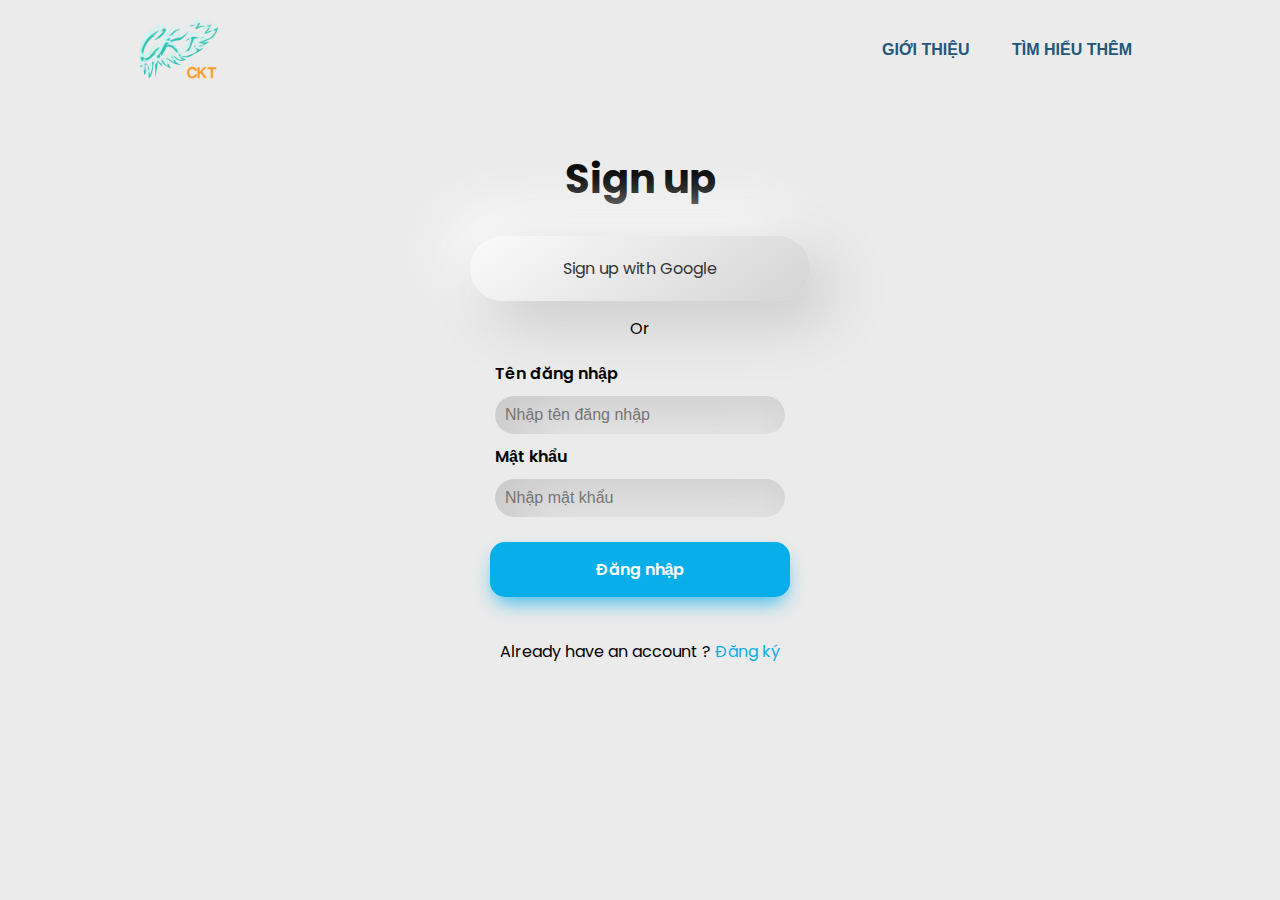
<file: index.html>
<html>
    <head>
        <title>CareKindT</title>
        <link rel="stylesheet" href="styleIndex.css">
        <link rel="stylesheet" href="https://pro.fontawesome.com/releases/v5.10.0/css/all.css" integrity="sha384-AYmEC3Yw5cVb3ZcuHtOA93w35dYTsvhLPVnYs9eStHfGJvOvKxVfELGroGkvsg+p" crossorigin="anonymous"/>
    </head>
    <body >
        <div class="main">
            <nav>
                <div class="nav_layout">
                    <div class="logo">
                        <a href="./index.html"><img src="img/logoCKT.png" alt=""></a>
                    </div>
                    
                    <ul class="nav_links">
                        <li><a href="#">GIỚI THIỆU</a></li>
                        <li><a href="#">TÌM HIỂU THÊM</a></li>
                    </ul>
                </div>
            </nav>

            <div class="login">
                
                <div class="login_layout">
                    <div class="signup">
                        <h1 class="signup_heading">Sign up</h1>
                        <a href="#" class="signup-google">
                          <i class="fab fa-google signup-google-icon"></i>
                          <span class="signup-google-text">Sign up with Google</span>
                        </a>
                        <div class="signup_or">
                          <span class="signup-or-text">Or</span>
                        </div>
              
                        <form action="" class="signup_form" autocomplete="off">
                            <div class="form_group">
                                <label for="name" class="form_label">Tên đăng nhập</label>
                                <input type="text" class="form_input" id="username" placeholder="Nhập tên đăng nhập">
                            </div>
                            <div class="form_group">
                                <label for="email" class="form_label">Mật khẩu</label>
                                <input type="email" class="form_input" id="password" placeholder="Nhập mật khẩu">
                            </div>
                            <button type="submit" id="btn_dangNhap" onclick=""class="form_submit"><a href="./input.html">Đăng nhập</a></button></a>
                        </form>
                        <p class="signup-already">Already have an account ? <a href="#" class="signup_link">Đăng ký</a></p>
                    </div>
            
                </div>
            </div>
            <!--xxxxxx close login div xxxxxx-->
            

                   
        </div>
        <!--xxxxxx close main div xxxxxxx-->
    </body>
</html>
</file>
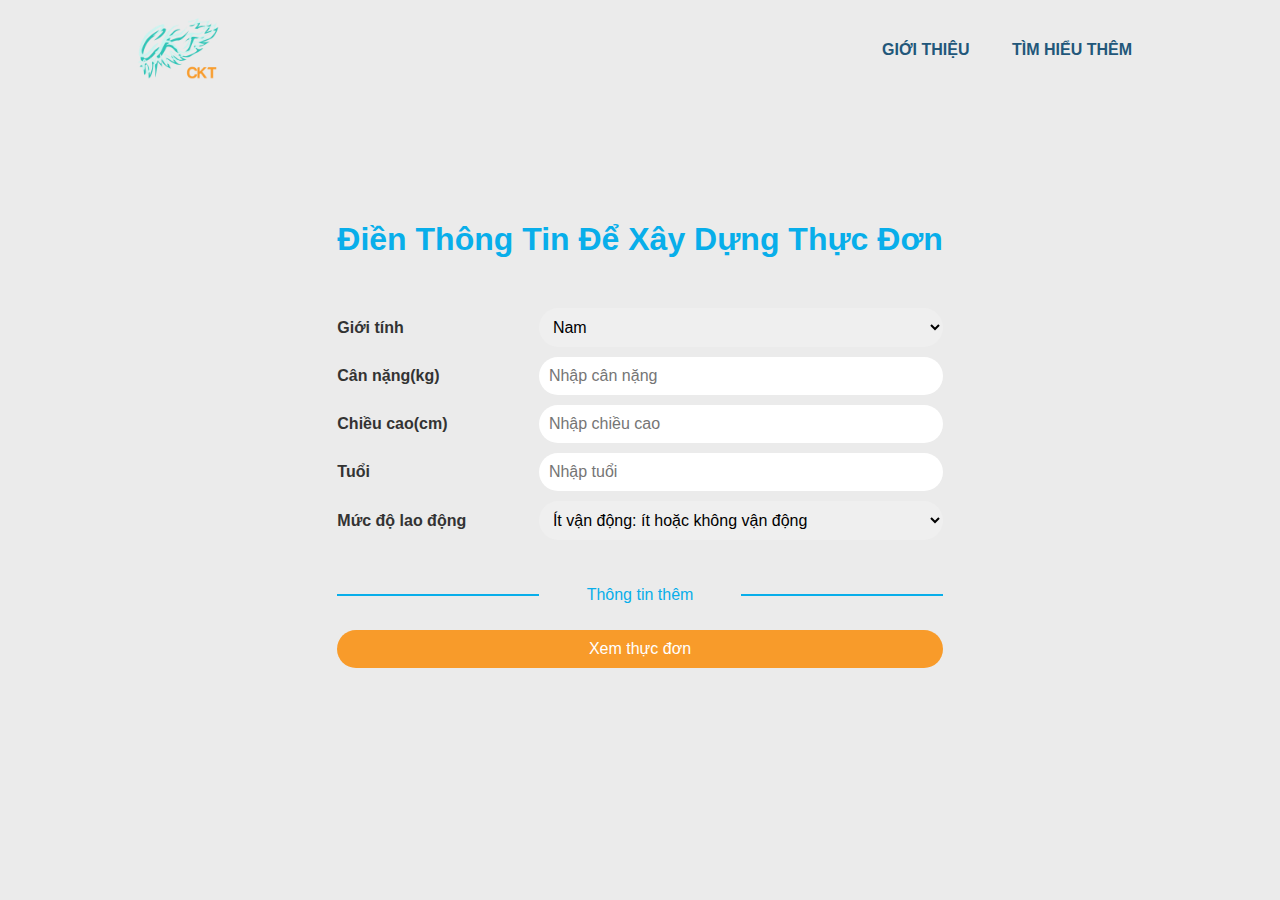
<file: input.html>
<html>
    <head>
        <title>CareKindT</title>
        <link rel="stylesheet" href="styleIndex.css">
        <link rel="stylesheet" href="styleInput.css">
        <link rel="stylesheet" href="https://pro.fontawesome.com/releases/v5.10.0/css/all.css" integrity="sha384-AYmEC3Yw5cVb3ZcuHtOA93w35dYTsvhLPVnYs9eStHfGJvOvKxVfELGroGkvsg+p" crossorigin="anonymous"/>
    </head>
    <body >
        <div class="main">
            <nav>
                <div class="nav_layout">
                    <div class="logo">
                        <a href="./index.html"><img src="img/logoCKT.png" alt=""></a>
                    </div>
                    
                    <ul class="nav_links">
                        <li><a href="#">GIỚI THIỆU</a></li>
                        <li><a href="#">TÌM HIỂU THÊM</a></li>
                    </ul>
                </div>
                <div class="information">
                    <div class="information_layout">
                        <h1 class="information_heading">Điền Thông Tin Để Xây Dựng Thực Đơn</h1>
                    <div class="information_item">
                        <label for="gender">Giới tính</label>
                        <select id="gender_select">
                            <option value="Nam">Nam</option>
                            <option value="Nu">Nữ</option>
                        </select>
                        
                    </div>

                    <div class="information_item">
                        <label for="weight">Cân nặng(kg)</label>
                        <input type="number" placeholder="Nhập cân nặng">
                        
                    </div>

                    <div class="information_item">
                        <label for="height">Chiều cao(cm)</label>
                        <input type="number" placeholder="Nhập chiều cao">
                        
                    </div>

                    <div class="information_item">
                        <label for="age">Tuổi</label>
                        <input type="number" placeholder="Nhập tuổi">
                        <!-- <select>
                            <option>Dưới 6 tháng</option>
                            <option>Từ 7 - 12 tháng</option>
                            <option>Từ 1 - 3 tuổi</option>
                            <option>Từ 4 - 6 tuổi</option>
                            <option>Từ 7 - 9 tuổi</option>
                            <option>Từ 10 - 12 tuổi</option>
                            <option>Từ 13 - 15 tuổi</option>
                            <option>Từ 16 - 18 tuổi</option>
                            <option>Từ 19 - 30 tuổi</option>
                            <option>Từ 31 - 60 tuổi</option>
                            <option>Lớn hơn 60 tuổi</option>
                        </select> -->
                    
                    </div>

                    <div class="information_item">
                        <label for="status">Mức độ lao động</label>
                        <select>
                            <option>Ít vận động: ít hoặc không vận động</option>
                            <option>Vận động nhẹ: tập thể dục 1-3 lần/tuần</option>
                            <option>Vận động vừa: tập thể dục 4-5 lần/tuần</option>
                            <option>Năng động: tập thể dục 6-7 lần/tuần</option>
                            <option>Cực kỳ năng động: thể dục 2 lần/ngày</option>
                
                        </select>
                    </div>

                    <div class="information_item" style="display: none;">
                        <h1>TIÊU CHUẨN DINH DƯỠNG CỦA THỰC ĐƠN TRONG 1 NGÀY</h1>
                        <h2>Năng lượng:</h2><p></p>
                    </div>

                    <div class="information_item" >
                        <div class="more_information-block">
                            <span></span>
                            <p>Thông tin thêm</p>
                            <span></span>
                        </div>
                        <div class="more_imformation" style="display: none;"></div>
                    </div>

                    <div class="information_item">
                        <a href="./menu.html" class="btn_xemThucDon" onclick="turn()">Xem thực đơn</a>
                    </div>
                    </div>
                    
                </div>
            </nav>

            
            

                   
        </div>
        <!--xxxxxx close main div xxxxxxx-->
    </body>
</html>
</file>
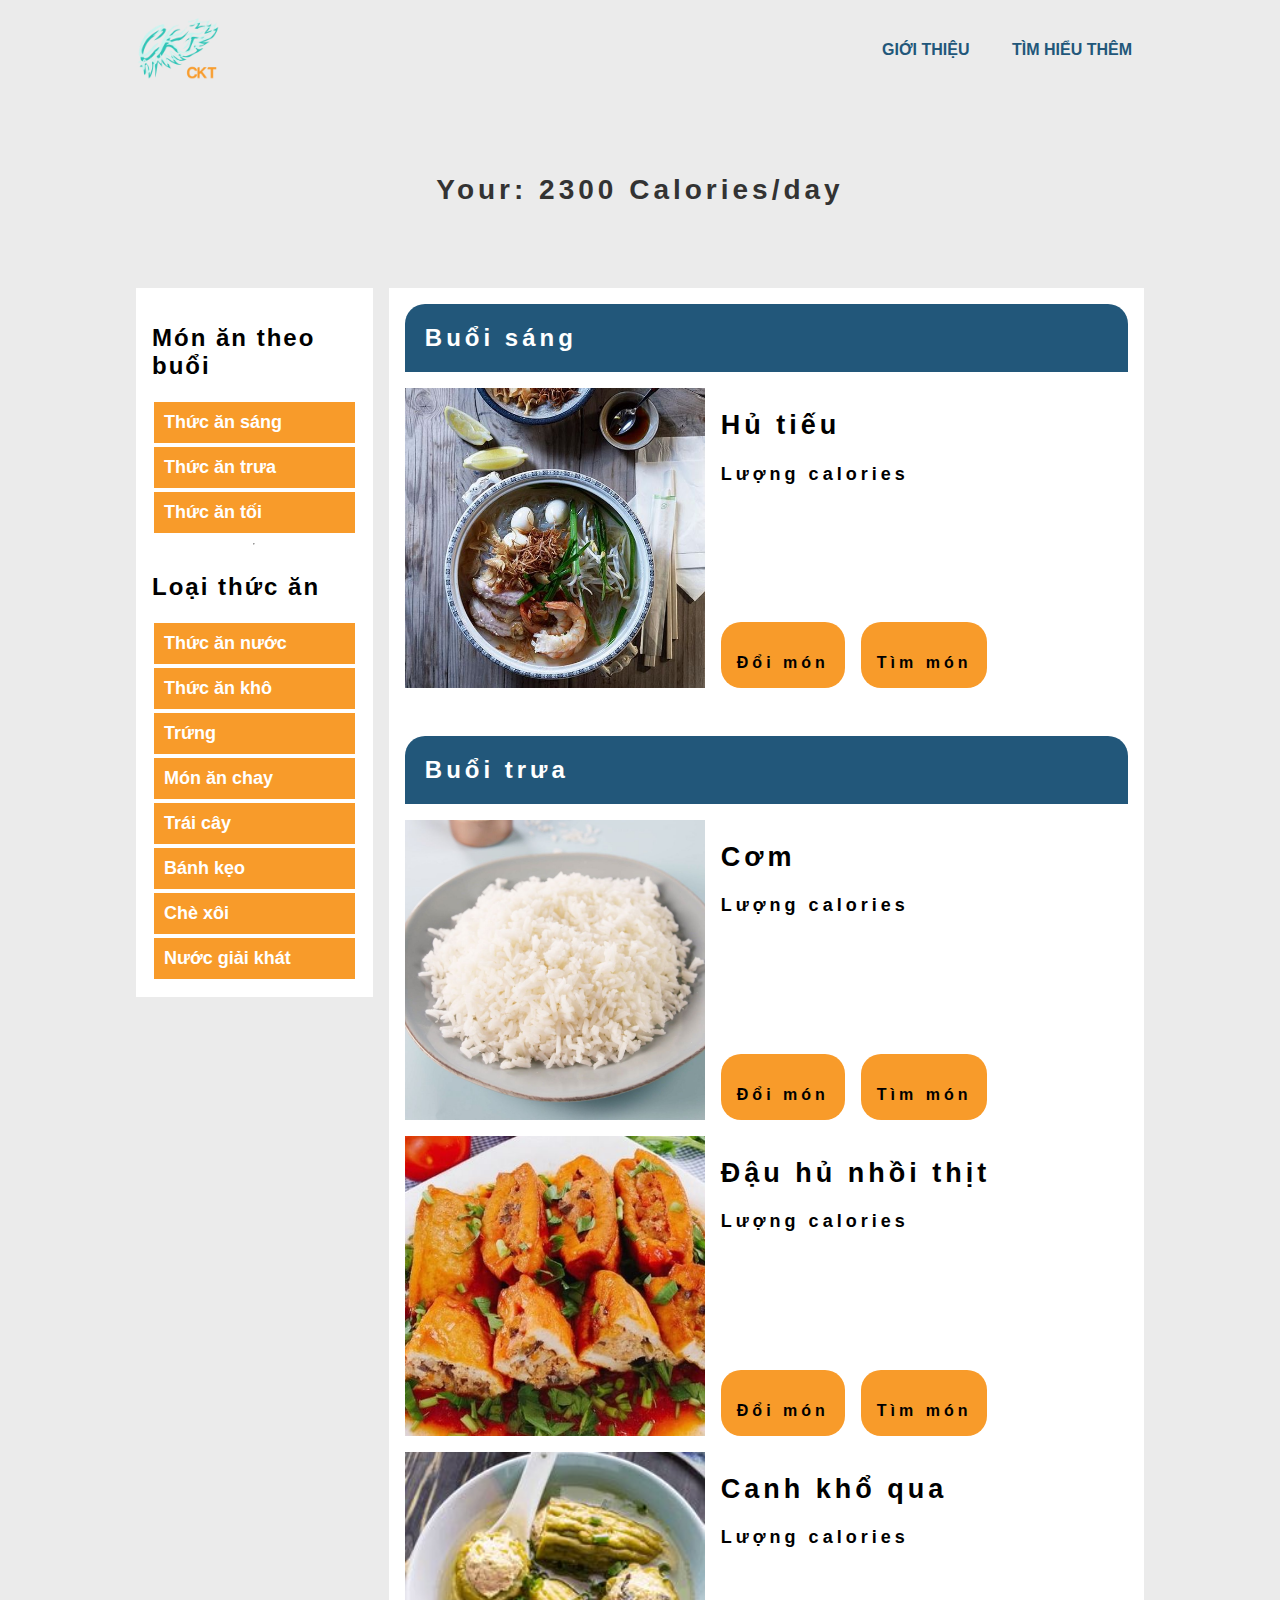
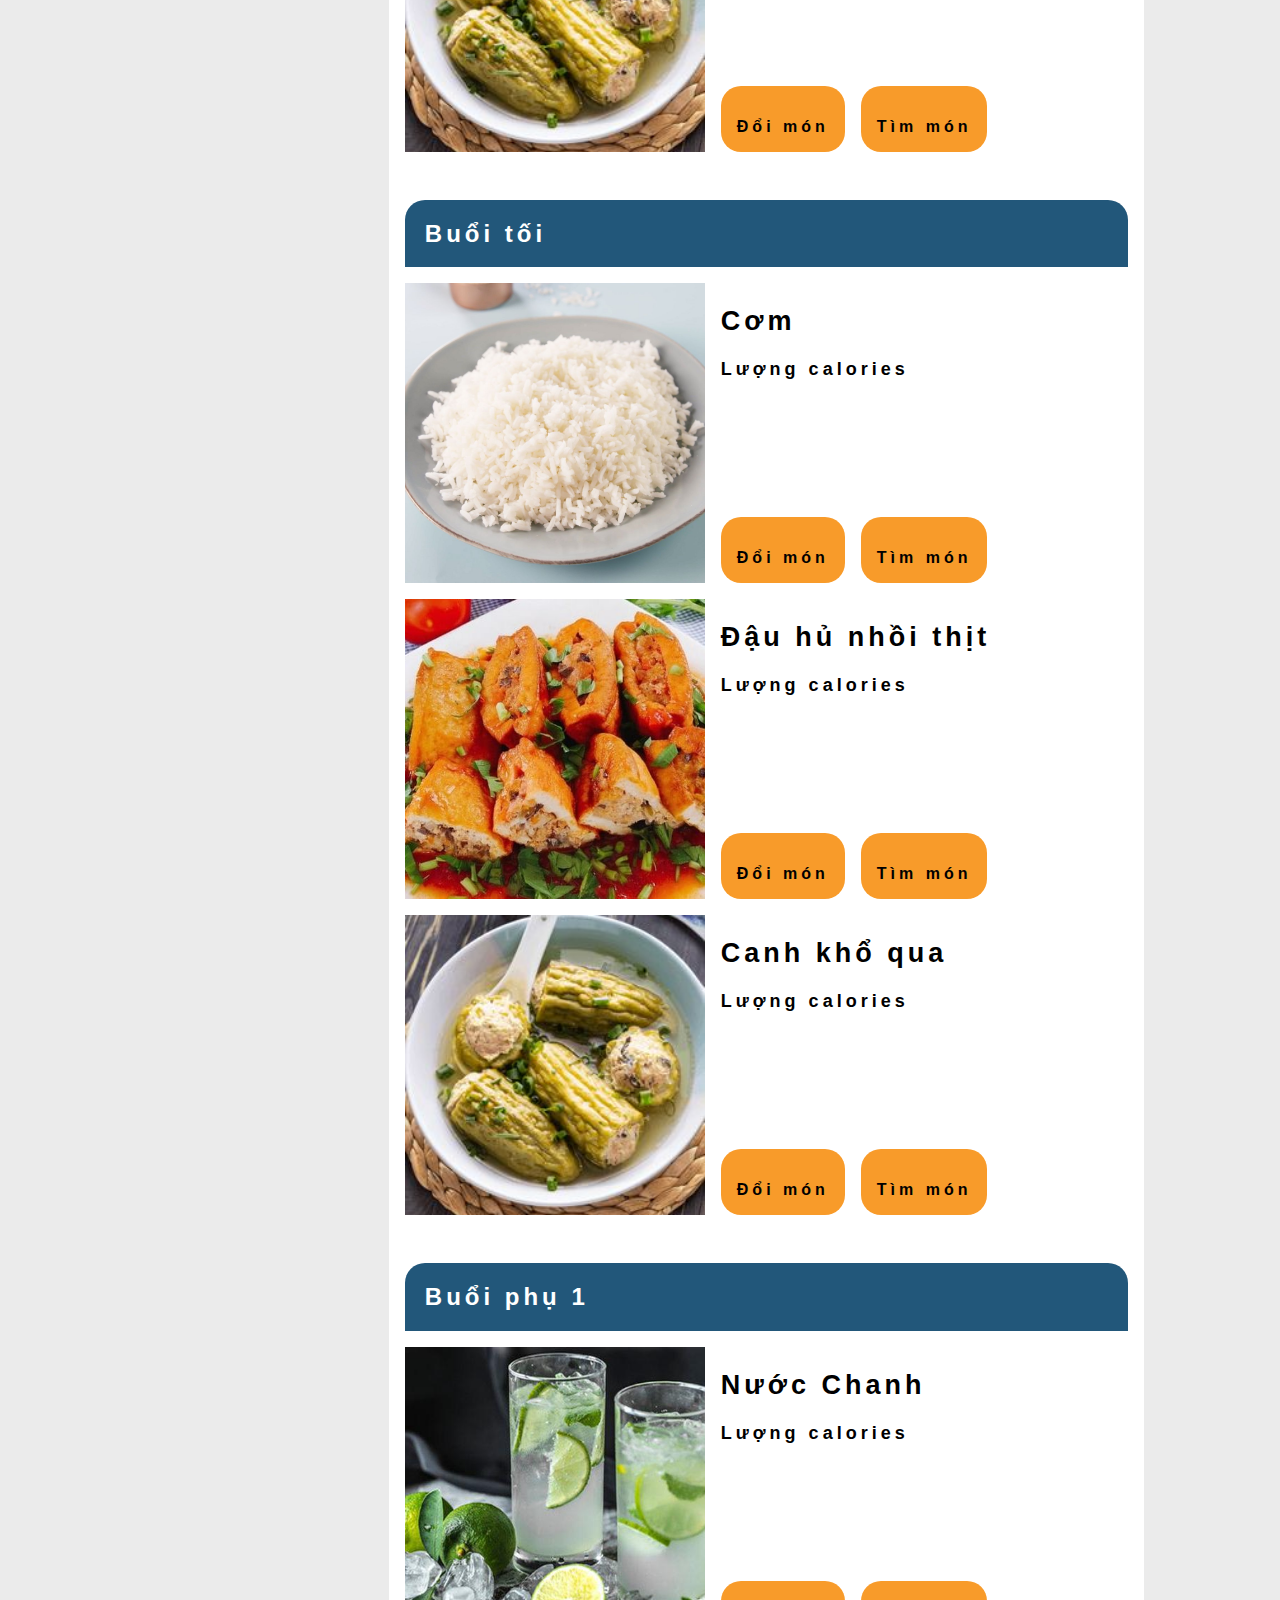
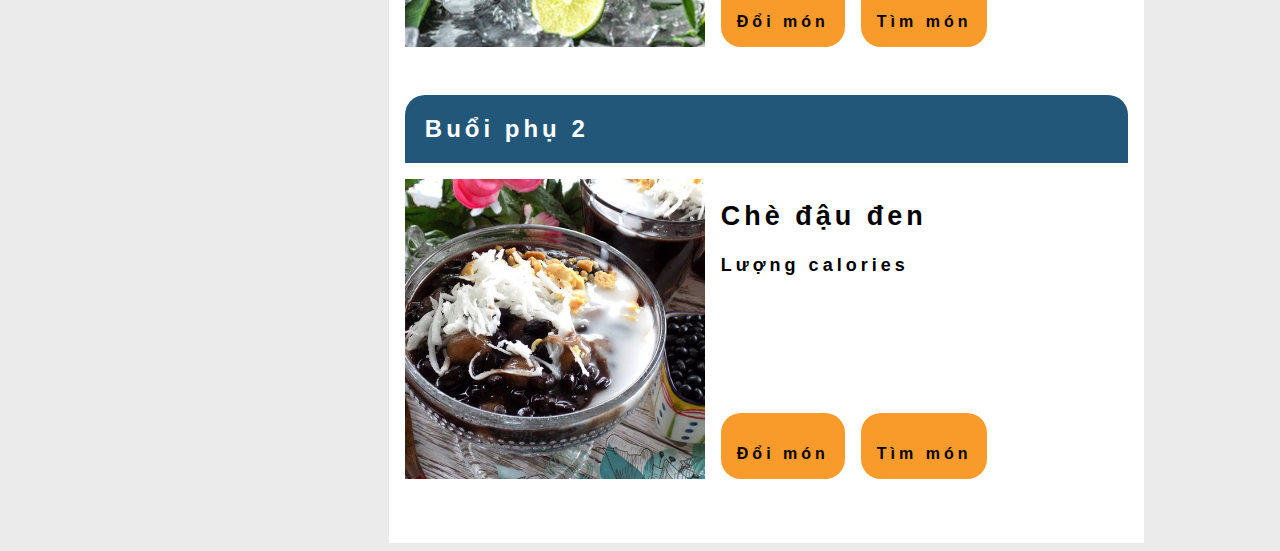
<file: menu.html>
<html>
    <head>
        <title>CareKindT</title>
        <link rel="stylesheet" href="styleIndex.css">
        <link rel="stylesheet" href="styleMenu.css">
        <link rel="stylesheet" href="https://pro.fontawesome.com/releases/v5.10.0/css/all.css" integrity="sha384-AYmEC3Yw5cVb3ZcuHtOA93w35dYTsvhLPVnYs9eStHfGJvOvKxVfELGroGkvsg+p" crossorigin="anonymous"/>
    </head>
    <body >
        <div class="main">
            <nav>
                <div class="nav_layout">
                    <div class="logo">
                        <a href="./index.html"><img src="img/logoCKT.png" alt=""></a>
                    </div>
                    
                    <ul class="nav_links">
                        <li><a href="#">GIỚI THIỆU</a></li>
                        <li><a href="#">TÌM HIỂU THÊM</a></li>
                    </ul>
                </div>
                
            </nav>
            <div class="calories_layout">
                <div class="yourCalories_layout">
                    <p>Your: 2300 Calories/day</p>
                </div>
                <div class="yourCaloriesNav_layout">
                    <div class="yourCaloriesNav_layout-item-left">
                        <h2>Món ăn theo buổi</h2>
                        <a href="#">Thức ăn sáng</a>
                        <a href="#">Thức ăn trưa</a>
                        <a href="#">Thức ăn tối</a>
                        <hr>
                        <h2>Loại thức ăn</h2>
                        <a href="#">Thức ăn nước</a>
                        <a href="#">Thức ăn khô</a>
                        <a href="#">Trứng</a>
                        <a href="#">Món ăn chay</a>
                        <a href="#">Trái cây</a>
                        <a href="#">Bánh kẹo</a>
                        <a href="#">Chè xôi</a>
                        <a href="#">Nước giải khát</a>
                    </div>
                    <div class="yourCaloriesNav_layout-item-right">
                        <div class="meal_layout">
                            <div class="meal_layout-heading">
                                <h2>Buổi sáng</h2>
                            </div>
                            <div class="meal_layout-content">
                                <div class="meal_img"><img src="./img/huTieu.jpg" ></div>
                                <div class="meal_layout-function">
                                    <div class="meal_name-diet">
                                        <h2>Hủ tiếu</h2>

                                        <p>Lượng calories</p>
                                    </div>
                                    <div class="meal_function-items">
                                        <div class="meal_function-item">
                                            <i class="fas fa-exchange-alt meal_function-icon"></i>
                                            <p>Đổi món</p>
                                        </div>

                                        <div class="meal_function-item">
                                            <i class="fas fa-search"></i>
                                            <p>Tìm món</p>
                                        </div>
                                    </div>
                                </div>
                            </div>
                        </div>

                        <div class="meal_layout">
                            <div class="meal_layout-heading">
                                <h2>Buổi trưa</h2>
                            </div>
                            <div class="meal_layout-content">
                                <div class="meal_img"><img src="./img/com.jpg" ></div>
                                <div class="meal_layout-function">
                                    <div class="meal_name-diet">
                                        <h2>Cơm</h2>

                                        <p>Lượng calories</p>
                                    </div>
                                    <div class="meal_function-items">
                                        <div class="meal_function-item">
                                            <i class="fas fa-exchange-alt meal_function-icon"></i>
                                            <p>Đổi món</p>
                                        </div>

                                        <div class="meal_function-item">
                                            <i class="fas fa-search"></i>
                                            <p>Tìm món</p>
                                        </div>
                                    </div>
                                </div>
                            </div>

                            <div class="meal_layout-content">
                                <div class="meal_img"><img src="./img/dauHuNhoiThit.jpg" ></div>
                                <div class="meal_layout-function">
                                    <div class="meal_name-diet">
                                        <h2>Đậu hủ nhồi thịt</h2>

                                        <p>Lượng calories</p>
                                    </div>
                                    <div class="meal_function-items">
                                        <div class="meal_function-item">
                                            <i class="fas fa-exchange-alt meal_function-icon"></i>
                                            <p>Đổi món</p>
                                        </div>

                                        <div class="meal_function-item">
                                            <i class="fas fa-search"></i>
                                            <p>Tìm món</p>
                                        </div>
                                    </div>
                                </div>
                            </div>

                            <div class="meal_layout-content">
                                <div class="meal_img"><img src="./img/canhKhoQua.jpg" ></div>
                                <div class="meal_layout-function">
                                    <div class="meal_name-diet">
                                        <h2>Canh khổ qua</h2>

                                        <p>Lượng calories</p>
                                    </div>
                                    <div class="meal_function-items">
                                        <div class="meal_function-item">
                                            <i class="fas fa-exchange-alt meal_function-icon"></i>
                                            <p>Đổi món</p>
                                        </div>

                                        <div class="meal_function-item">
                                            <i class="fas fa-search"></i>
                                            <p>Tìm món</p>
                                        </div>
                                    </div>
                                </div>
                            </div>
                        </div>

                        <div class="meal_layout">
                            <div class="meal_layout-heading">
                                <h2>Buổi tối</h2>
                            </div>
                            <div class="meal_layout-content">
                                <div class="meal_img"><img src="./img/com.jpg" ></div>
                                <div class="meal_layout-function">
                                    <div class="meal_name-diet">
                                        <h2>Cơm</h2>

                                        <p>Lượng calories</p>
                                    </div>
                                    <div class="meal_function-items">
                                        <div class="meal_function-item">
                                            <i class="fas fa-exchange-alt meal_function-icon"></i>
                                            <p>Đổi món</p>
                                        </div>

                                        <div class="meal_function-item">
                                            <i class="fas fa-search"></i>
                                            <p>Tìm món</p>
                                        </div>
                                    </div>
                                </div>
                            </div>

                            <div class="meal_layout-content">
                                <div class="meal_img"><img src="./img/dauHuNhoiThit.jpg" ></div>
                                <div class="meal_layout-function">
                                    <div class="meal_name-diet">
                                        <h2>Đậu hủ nhồi thịt</h2>

                                        <p>Lượng calories</p>
                                    </div>
                                    <div class="meal_function-items">
                                        <div class="meal_function-item">
                                            <i class="fas fa-exchange-alt meal_function-icon"></i>
                                            <p>Đổi món</p>
                                        </div>

                                        <div class="meal_function-item">
                                            <i class="fas fa-search"></i>
                                            <p>Tìm món</p>
                                        </div>
                                    </div>
                                </div>
                            </div>

                            <div class="meal_layout-content">
                                <div class="meal_img"><img src="./img/canhKhoQua.jpg" ></div>
                                <div class="meal_layout-function">
                                    <div class="meal_name-diet">
                                        <h2>Canh khổ qua</h2>

                                        <p>Lượng calories</p>
                                    </div>
                                    <div class="meal_function-items">
                                        <div class="meal_function-item">
                                            <i class="fas fa-exchange-alt meal_function-icon"></i>
                                            <p>Đổi món</p>
                                        </div>

                                        <div class="meal_function-item">
                                            <i class="fas fa-search"></i>
                                            <p>Tìm món</p>
                                        </div>
                                    </div>
                                </div>
                            </div>
                        </div>

                        <div class="meal_layout">
                            <div class="meal_layout-heading">
                                <h2>Buổi phụ 1</h2>
                            </div>
                            <div class="meal_layout-content">
                                <div class="meal_img"><img src="./img/nuocChanh.jpg" ></div>
                                <div class="meal_layout-function">
                                    <div class="meal_name-diet">
                                        <h2>Nước Chanh</h2>

                                        <p>Lượng calories</p>
                                    </div>
                                    <div class="meal_function-items">
                                        <div class="meal_function-item">
                                            <i class="fas fa-exchange-alt meal_function-icon"></i>
                                            <p>Đổi món</p>
                                        </div>

                                        <div class="meal_function-item">
                                            <i class="fas fa-search"></i>
                                            <p>Tìm món</p>
                                        </div>
                                    </div>
                                </div>
                            </div>
                        </div>

                        <div class="meal_layout">
                            <div class="meal_layout-heading">
                                <h2>Buổi phụ 2</h2>
                            </div>
                            <div class="meal_layout-content">
                                <div class="meal_img"><img src="./img/cheDauDen.jpg" ></div>
                                <div class="meal_layout-function">
                                    <div class="meal_name-diet">
                                        <h2>Chè đậu đen</h2>

                                        <p>Lượng calories</p>
                                    </div>
                                    <div class="meal_function-items">
                                        <div class="meal_function-item">
                                            <i class="fas fa-exchange-alt meal_function-icon"></i>
                                            <p>Đổi món</p>
                                        </div>

                                        <div class="meal_function-item">
                                            <i class="fas fa-search"></i>
                                            <p>Tìm món</p>
                                        </div>
                                    </div>
                                </div>
                            </div>
                        </div>
                    </div>
                </div>
            </div>
  
        </div>
        <!--xxxxxx close main div xxxxxxx-->
    </body>
</html>
</file>
<file: styleIndex.css>
@import url('https://fonts.googleapis.com/css2?family=Poppins:wght@300;400;600;700&display=swap');

:root {
    --primary: #08aeea;
    --secondary: #13D2B8;
    --purple: #bd93f9;
    --pink: #ff6bcb;
    --blue: #8be9fd;
    --gray: #333;
    --font: "Poppins", sans-serif;
    --gradient: linear-gradient(40deg, #ff6ec4, #7873f5);
    --shadow: 0 0 15px 0 rgba(0, 0, 0, 0.05);
    --red:#de5246;
}

html {
    font-size: 62.5%;
}


body {
    margin: 0;
    padding: 0;
    background-color: #ebebeb;
}

.main {
    position: relative;
    width: 100%;
    height: 100vh;
    /* overflow: hidden; */
}

nav {
    position: relative;
    width: 100%;
}

.nav_layout {
    position: sticky;
    display: flex;
    width: 80%;
    align-items: center;
    margin: auto;
    z-index: 1;
}

.logo {
    flex-basis: 20%;
}

.logo img {
    width: 100px;
}

.nav_links {
    flex: 1;
    text-align: right;
}

.nav_links li {
    list-style: none;
    display: inline-block;
    margin: 0 20px;
}

.nav_links li a {
    color: #fff;
    text-decoration: none;
    font-family: Bahnschrift, Arial, Helvetica, sans-serif;
    font-size: 1.6rem;
    font-weight: bold;
    color: #22577a;
}

.login {
    display: flex;
    justify-content: center;
    align-items: center;
    transform: translateY(-35%);
    width: 100%;
    height: 100%;
    font-family: var(--font);
}

.login_layout {
    width: 25%;
    height: 25%;

}

.signup {
    display: flex;
    flex-direction: column;
    align-items: center;
}

.signup * {
    font-size: 1.6rem;
    text-decoration: none;
}

.signup .signup_heading {
    font-size: 4rem;
    font-family: var(--font);
}

.signup .signup-google {
    display: flex;
    width:30rem ;
    padding: 2rem;
    border-radius: 50px;
    background: linear-gradient(145deg, #fbfbfb, #d4d4d4);
    box-shadow:  20px 20px 60px #c8c8c8,
             -20px -20px 60px #ffffff;
    align-items: center;
    text-decoration: none;
}

.signup .signup-google i{
    color: var(--red);
    font-size: 2rem;
    
}

.signup .signup-google .signup-google-text{
    font-size: 1.6rem;
    flex: 1;
    text-align: center;
    color: #333;
}

.signup .signup_or {
    font-size: 1.4rem;
    margin: 1.5rem;
}
.signup .signup_form {
    margin: 1,6rem;
}

.signup .signup_form .form_group {
    display: flex;
    flex-direction: column;
    width:30rem ;
}

.signup .signup_form .form_group > * {
    margin: .5rem;
    
}

.signup .signup_form .form_group .form_label {
    font-weight: 550;
}

.signup .signup_form .form_group .form_input {
    border: none;
    outline: none;
    padding:1rem;
    border-radius: 50px;
    background: #ebebeb;
    box-shadow: inset 20px 20px 60px #c8c8c8,
            inset -20px -20px 60px #ffffff;     
}

.signup .signup_link {
    color: #08aeea;
}

.form_submit {
    display: block;
    margin-top: 2rem;
    width: 100%;
    padding: 1.5rem;
    color: white;
    text-align: center;
    cursor: pointer;
    border: 0;
    border-radius: 15px;
    background-color: #08aeea;
    font-size: 16px;
    font-weight: 500;
    font-family: "Poppins", sans-serif;
    margin-bottom: 1rem;
    box-shadow: 0 10px 20px -5px #08aeeacb;
    outline:none;
}

.form_submit a {
    color: white;
    font-weight: 600;
}
</file>
<file: styleInput.css>
.information {
    display: flex;
    flex-direction: column;
    align-items: center;
    margin-top: 10rem;
    color: #333;
}

.information_layout li {
    list-style-type: none;
}

.information_layout select,input {
    outline: none;
    border: none;
    border-radius: 5rem;
    margin-left: 2rem;
    font-size: medium;
    flex: 1;
    padding: 1rem;
    cursor: pointer;
}

.information_layout span {
    background-color: #08aeea;
    height: .2rem;
    display: inline-block;
    flex: 1;
}

.information_layout label {
    font-weight: 600;
    flex-basis: 30%;
}

.information_layout {
    width: max-content;
    font-family: Arial, Helvetica, sans-serif;
    font-size: 1.6rem;
}

.information_heading {
    color: #08aeea;
    margin-bottom: 5rem;
}

.information_item {
    display: flex;
    align-items: center ;
    margin-bottom: 1rem;
}

.more_information-block {
    width: 100%;
    display: flex;
    align-items: center;
    margin-top: 2rem;
}

.more_information-block p {
    flex: 1;
    text-align: center;
    color: #08aeea;
    cursor: pointer;
}

.btn_xemThucDon {
    width: 100%;
    text-align: center;
    background-color: #f89b2a;
    text-decoration: none;
    padding: 1rem;
    border-radius: 5rem;
    color: white    ;
}
</file>
<file: styleMenu.css>
.calories_layout {
    width: 80%;
    margin: auto;
    position: sticky;
    display: flex;
    flex-direction: column;
}

.calories_layout .yourCalories_layout {
    text-align: center;
    color: #333;
    width: 100%;
    height: 20vh;
}

.yourCalories_layout {
    display: flex;
    align-items: center;
    justify-content: center;
    font-family: Arial, Helvetica, sans-serif;
    font-size: 2.8rem;
    font-weight: 800;
    letter-spacing: .4rem;

}

.yourCaloriesNav_layout {
    width: 100%;
    display: flex;
}

.yourCaloriesNav_layout > * {
    margin: .8rem;
    padding: .8rem;
}

.yourCaloriesNav_layout-item-left {
    width: 100%;
    height: fit-content;
    background-color: white;
    flex-basis: 20%;
    font-family: Bahnschrift, Arial, Helvetica, sans-serif;
    font-size: 1.6rem;
    padding:1.6rem;
    display: flex;
    flex-direction: column;
}

.yourCaloriesNav_layout-item-left  h2 {
    letter-spacing: .2rem;
}

.yourCaloriesNav_layout-item-left a {
    text-decoration: none;
    color:#333;
    background-color: #f89b2a;
    font-size: 1.8rem   ;
    padding: 1rem;
    margin: .2rem;
    color: white;
    font-weight: 600;
    font-stretch: extra-expanded;
}   

.yourCaloriesNav_layout-item-right {
    width: 100%;
    flex: 1;
    background-color: white;
    padding: 1.6rem;
}

/* right_side */
.meal_layout {
    display: flex;
    flex-direction: column;
    font-family: Bahnschrift ,Arial, Helvetica, sans-serif;
    font-size: 1.6rem;
    font-weight: 600;
    letter-spacing: .4rem;
    width: 100%;
    margin-bottom: 4.8rem;
}

.meal_layout-content {
    margin: 1.6rem 0 0 0;
}

.meal_layout-function {
    margin: 0 1.6rem;
    display: flex;
    flex-direction: column;
    justify-content: space-between;
}

.meal_name-diet {
    font-size: 1.8rem;
}
.meal_layout-heading {
    background-color: #22577a;
    padding-left: 2rem;
    border-radius: 2rem 2rem 0 0;
}

.meal_layout-heading h2 {
    color: white;
}

.meal_img {
    position: relative;
    width: 30rem;
    height: 30rem;
    overflow: hidden;
}

.meal_img img {
    position: absolute;
    width: 100%;
    height: 100%;
    object-fit: cover;
}


.meal_layout-content {
    display: flex;
    width: 100%;
}

.meal_function-items {
    display: flex;
    cursor: pointer;
}


.meal_function-item {
    display: flex;
    flex-direction: column;
    align-items: center;
    margin-right: 1.6rem;
    width: fit-content;
    height: max-content;
    background-color: #f89b2a;
    padding: 1.6rem;
    border-radius: 2rem;
    font-size: medium;
    font-weight: 700;
}

.meal_function-item p {
    margin: 1.6rem 0 0 0;
}
</file>
